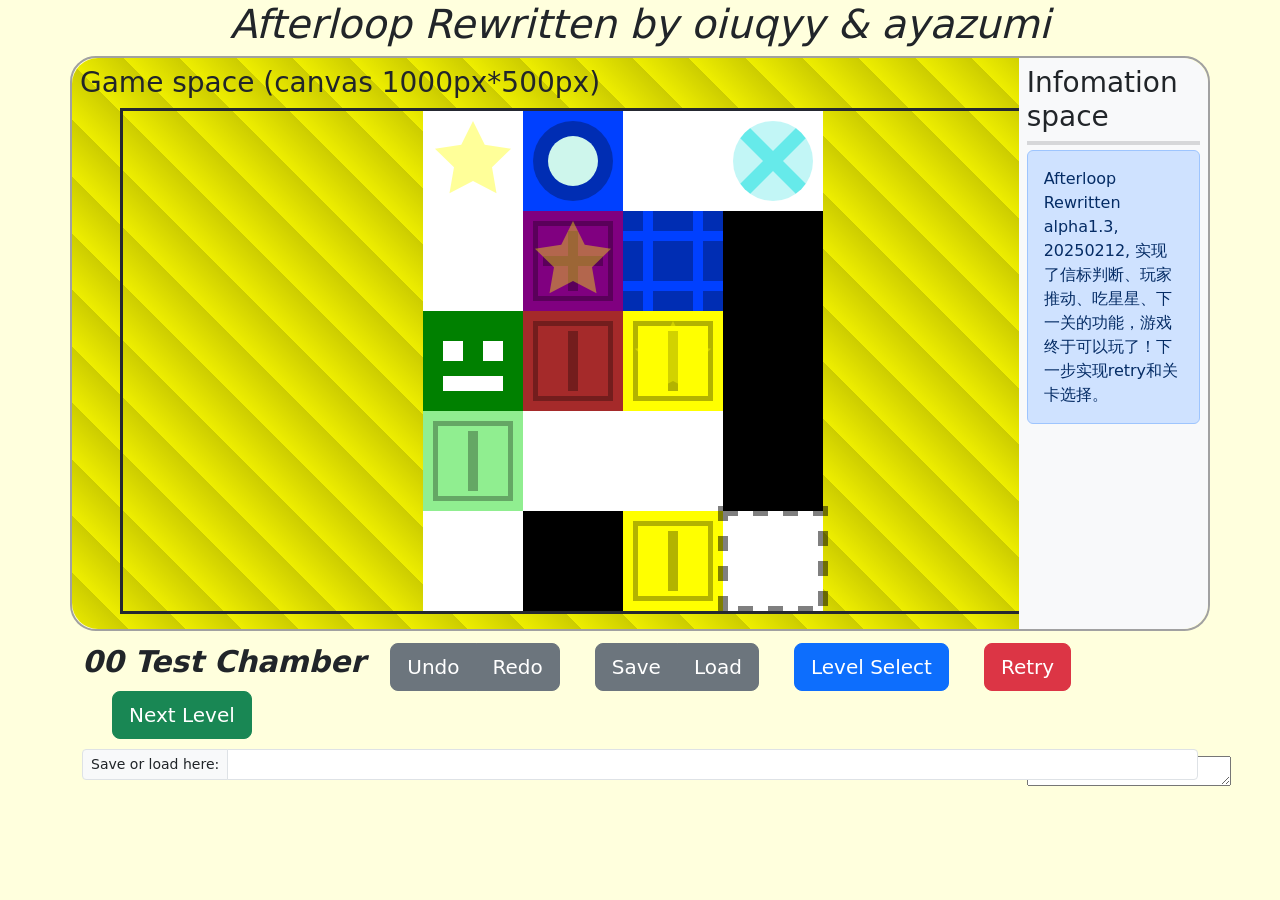
<file: index.html>
<!doctype html>
<html lang="en">

<head>
  <meta charset="utf-8">
  <meta name="viewport" content="width=device-width, initial-scale=1">
  <title>Afterloop Rewritten alpha1.0</title>
  <!-- <link href="https://cdn.jsdelivr.net/npm/bootstrap@5.3.3/dist/css/bootstrap.min.css" rel="stylesheet" integrity="sha384-QWTKZyjpPEjISv5WaRU9OFeRpok6YctnYmDr5pNlyT2bRjXh0JMhjY6hW+ALEwIH" crossorigin="anonymous"> -->
  <link href="bootstrap/bootstrap.min.css" rel="stylesheet">
  <script src="jquery-3.7.1.min.js"></script>
  <style>
    body {
      background-color: #ffd;
      overflow: hidden;  /*设定页面不可下拉*/
    }

    #Game_space {
      background: repeating-linear-gradient(45deg, #ee0, #cc0 40px);
    }

    #big_container {
      border: 2px solid #a1a1a1;
      border-radius: 26px;
    }
  </style>
</head>

<body>
  <h1 style="text-align: center;"><i>Afterloop Rewritten by oiuqyy & ayazumi</i></h1>

  <div class="container" id="big_container">
    <div class="row">
      <div class="col-10 p-2" id="Game_space" style="border-radius: 26px 0px 0px 26px;">
        <h3>Game space (canvas 1000px*500px)</h3>
        <canvas id="Canvas" width="1000" height="500"
          style="border:3px solid #252831; margin-left: 40px;"></canvas><!--游戏主体部分-->
      </div>

      <div class="col-2 bg-light p-2" id="info" style="border-radius: 0px 26px 26px 0px">
        <div style="border-bottom-width: 4px; border-color: #d6d7d9; border-bottom-style: solid;">
          <h3>Infomation space</h3>
        </div>
        <div class="information_column" , style="overflow: auto;height: 460px;">
          <div id="information_adding_place" style="margin-top: 5px;">
            <!--此处通过js添加bootstrap信息提示框-->
          </div>
          <textarea rows='1' id="command" name="input_area"
            style="position: absolute; bottom: 114px;width: 204px;"></textarea>
        </div>
      </div>
    </div>
  </div>

  <div class="container" id="small_container" style="margin-top: 8px;"><!--按钮组-->
    <span style="font-size:30px;margin-right: 20px;"><b><i id="level_name">/</i></b></span>
    <div class="btn-group btn-group-lg">
      <button type="button" class="btn btn-secondary" onclick="undo()">Undo</button>
      <button type="button" class="btn btn-secondary" onclick="redo()">Redo</button>
    </div>
    <div class="btn-group btn-group-lg" style="margin-left: 30px;">
      <button type="button" class="btn btn-secondary" onclick="exportLevel()">Save</button>
      <button type="button" class="btn btn-secondary" onclick="importLevel()">Load</button>
    </div>
    <div class="btn-group btn-group-lg" style="margin-left: 30px;">
      <button type="button" class="btn btn-primary">Level Select</button>
    </div>
    <div class="btn-group btn-group-lg" style="margin-left: 30px;">
      <button type="button" class="btn btn-danger" onclick="retry()">Retry</button>
    </div>
    <div class="btn-group btn-group-lg" style="margin-left: 30px;">
      <button type="button" class="btn btn-success" onclick="nextLevel()">Next Level</button>
    </div>
    <div class="input-group input-group-sm mb-3" style="margin-top: 10px;">
      <span class="input-group-text">Save or load here: </span>
      <input type="text" class="form-control" id="save_load_area">
    </div>
  </div>
  <!-- <script src="https://cdn.jsdelivr.net/npm/bootstrap@5.3.3/dist/js/bootstrap.bundle.min.js" integrity="sha384-YvpcrYf0tY3lHB60NNkmXc5s9fDVZLESaAA55NDzOxhy9GkcIdslK1eN7N6jIeHz" crossorigin="anonymous"></script> -->
  <link href="bootstrap/bootstrap.min.js">
  <script src="main.js"></script>
  <script src="canvas_manager.js"></script>
  <script src="information_manager.js"></script>
  <script src="button_manager.js"></script>
  <script src="level_data.js"></script>
  <script type="text/javascript">
    window.onload = function () {
      init();
    }
    document.addEventListener('keydown', function (event) {  //这段代码不知道为什么只能加在这里
        if (event.keyCode === 38) {  //up
          level.move("up");
        } else if (event.keyCode === 40) {  //down
          level.move("down");
        } else if (event.keyCode === 37) {  //left
          level.move("left");
        } else if (event.keyCode === 39) {  //right
          level.move("right");
        }
    });
  </script>

</body>

</html>
</file>
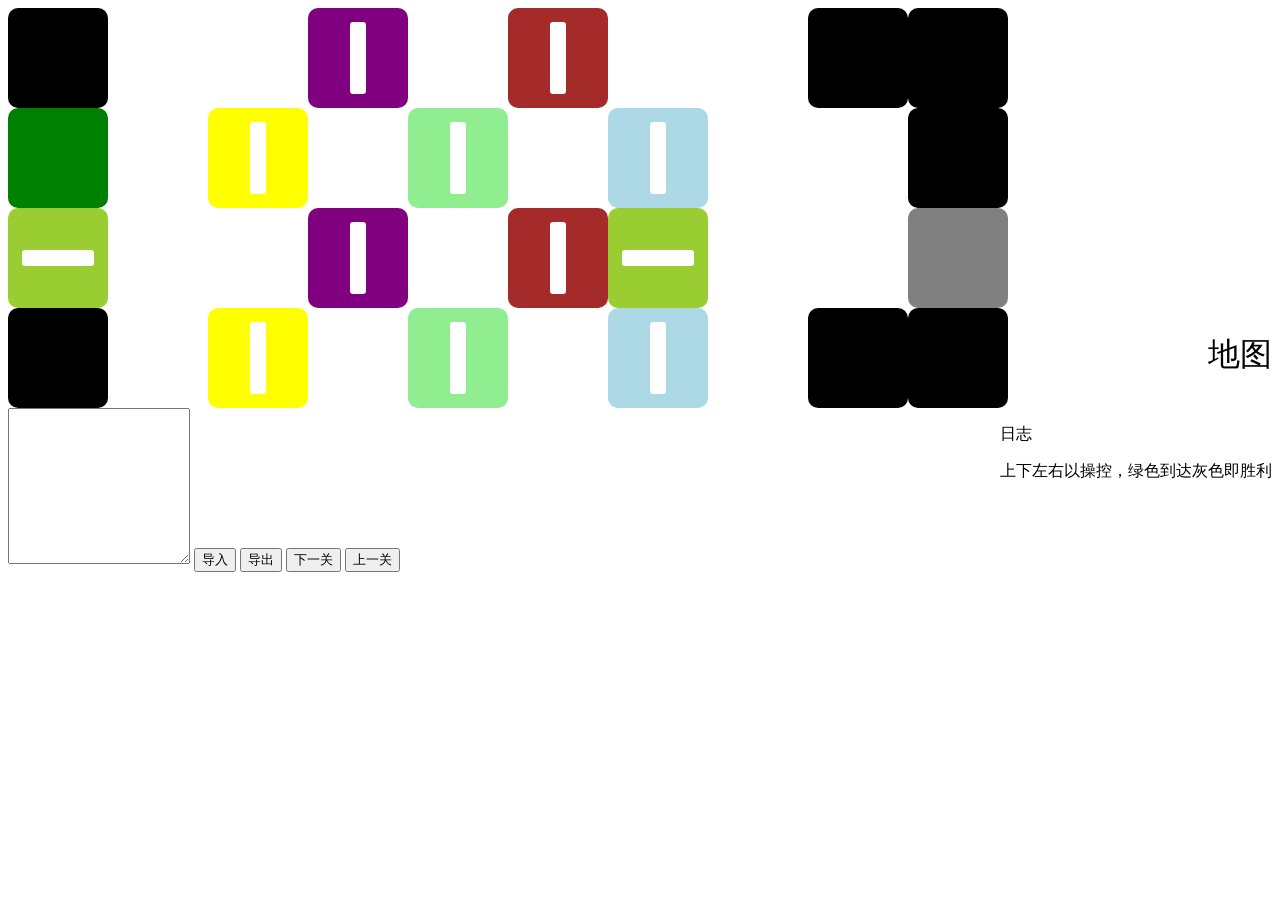
<file: AfterLoop demo/AfterLoop.html>
<!DOCTYPE html>
<html>

<head>
    <meta charset="utf-8">
    <title>Afterloop Simulator</title>
    <script src="AfterLoop.js"></script>
    <script src="levelloader.js"></script>
    <script src="display.js"></script>
    <link rel="stylesheet" type="text/css" href="AfterLoop.css">
</head>

<body>
    <div id="gamezone">
    </div>

    <div id='saveprint' style="line-height: 90%;font-size: xx-large;float:right">
        <p>地图</p>
    </div>
    <div id='log' style="float:right;">
        <p>日志</p>
        <p>上下左右以操控，绿色到达灰色即胜利</p>
    </div>
    <div style="float:left">
        <textarea id='loader' rows="10" clos="30"></textarea>
        <button onclick="importlevel()">导入</button>
        <button onclick="exportlevel()">导出</button>
        <button onclick="nextlevel()">下一关</button>
        <button onclick="lastlevel()">上一关</button>
    </div>
    <script>
        init();
        document.getElementById('gamezone').innerHTML = create_displayer(level);
        document.addEventListener('keydown', function (event) {
            if (event.keyCode === 38) {
                step(1);
            } else if (event.keyCode === 40) {
                step(2);
            } else if (event.keyCode === 37) {
                step(3);
            } else if (event.keyCode === 39) {
                step(4);
            }
        });
    </script>
</body>

</html>
</file>
<file: AfterLoop demo/AfterLoop.css>
.ablock,
.awall {
    height: 100px;
    width: 100px;
    float: left;
}

.ablock {
    border-radius: 10px;
}

.sign- {
    background-color: white;
    margin-top: 42px;
    height: 16px;
    margin-left: 14px;
    width: 72px;
    position: absolute;
    border-radius: 3px;
}

.sign1 {
    background-color: white;
    margin-top: 14px;
    height: 72px;
    margin-left: 42px;
    width: 16px;
    position: absolute;
    border-radius: 3px;
}
</file>
